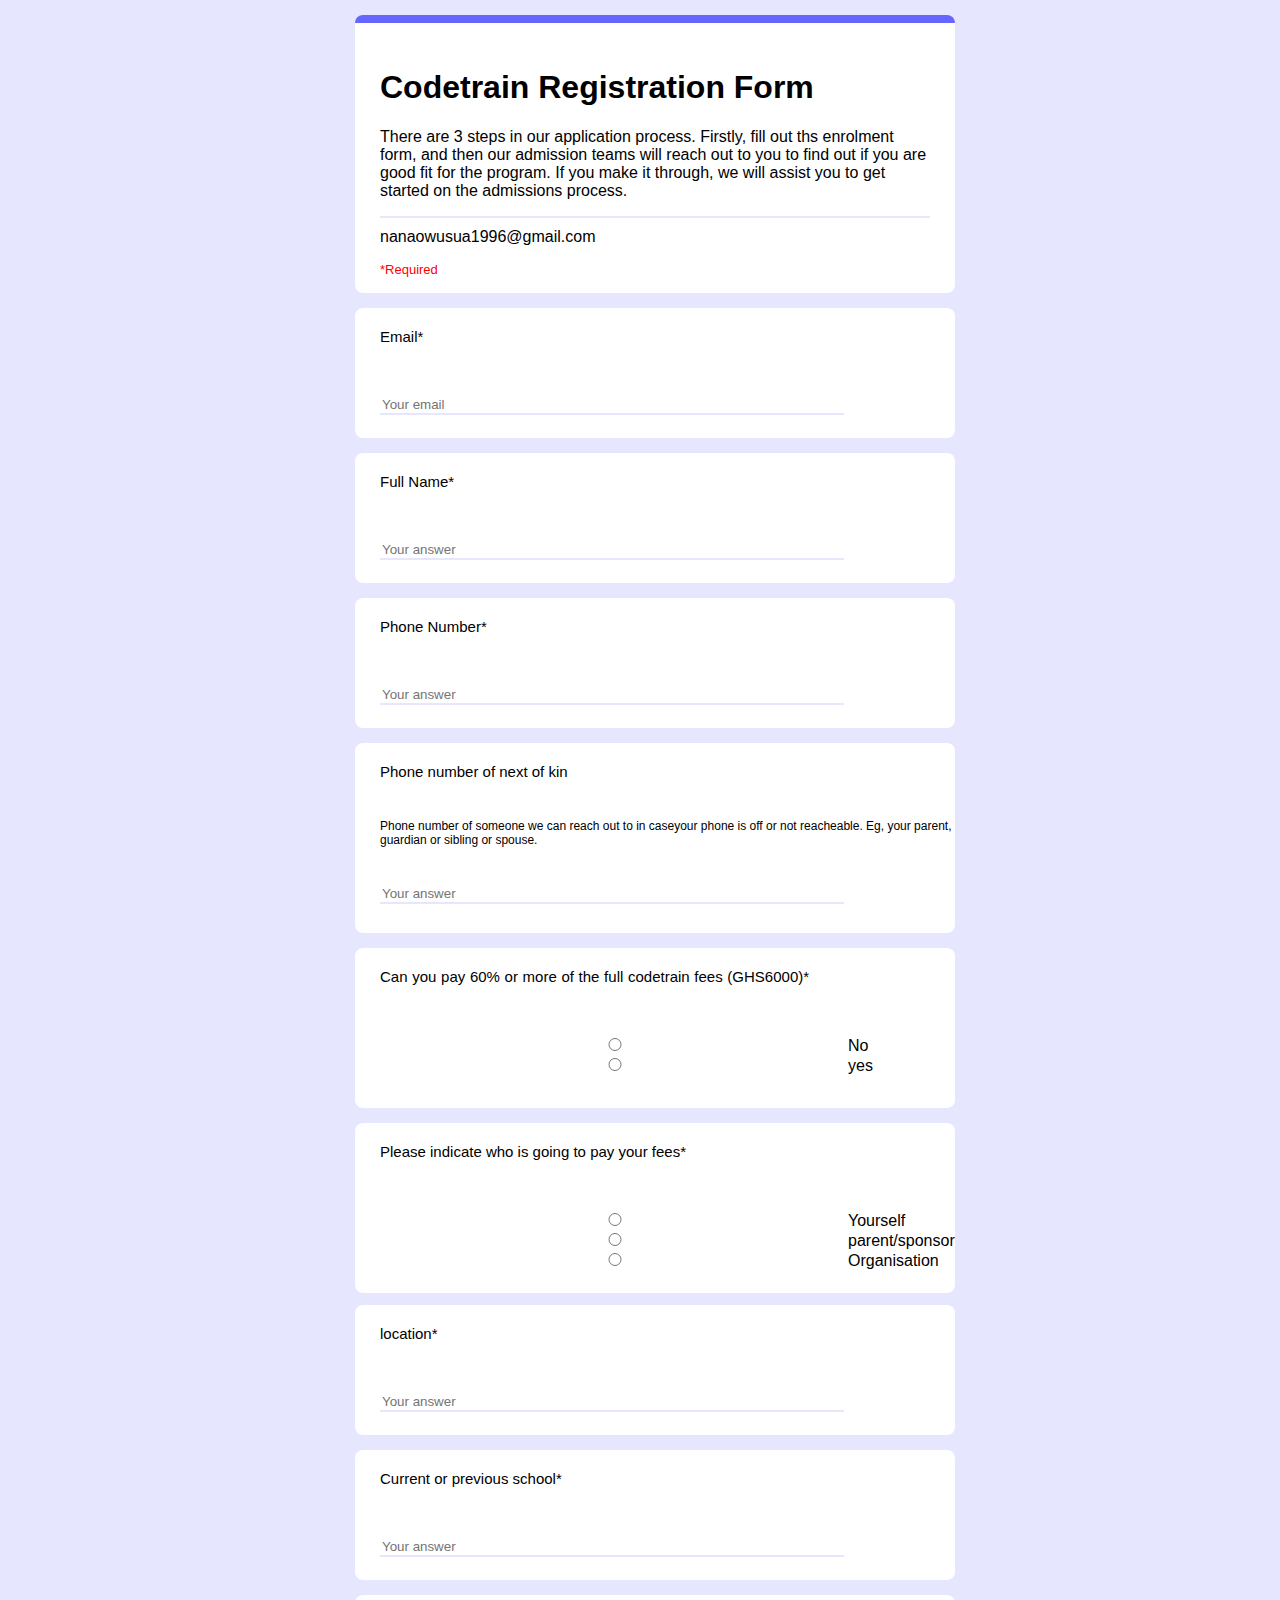
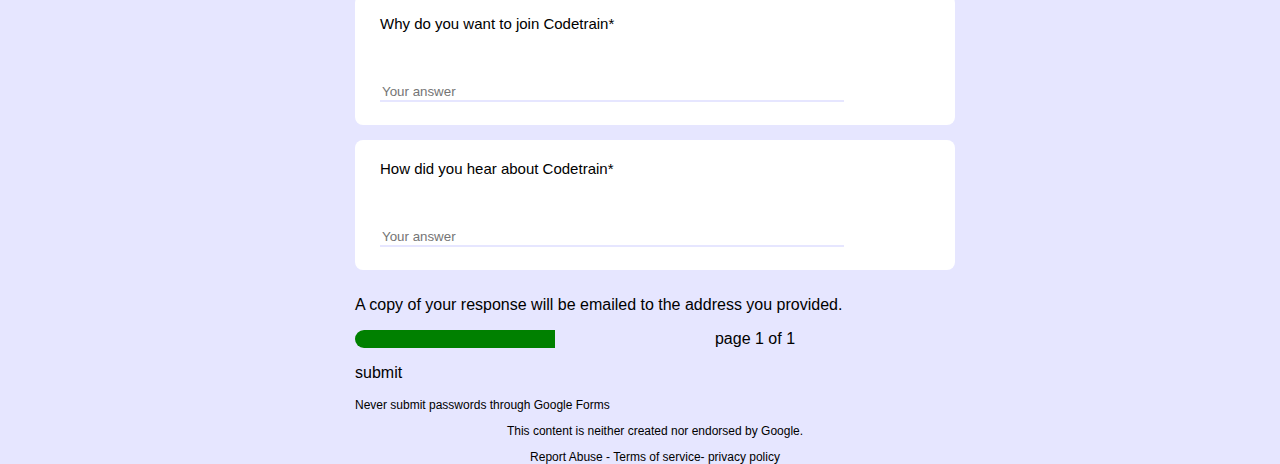
<file: codetrainform.html>
<!DOCTYPE html>
<html>
<head>
	<title>codetrain reg. form</title>
	<link rel="stylesheet" type="text/css" href="codetrainform.css">
</head>
<body class="body">



	<div class="form">

		<div class="title-div">
			<h1>Codetrain Registration Form</h1>
			<p>There are 3 steps in our application process. Firstly, fill out ths enrolment form,
			and then our admission teams will reach out to you to find out if you are good fit for the program.
		If you make it through, we will assist you to get started on the admissions process.</p>
			<p class="my">nanaowusua1996@gmail.com</p>
			<p class="required">*Required</p>
		
		</div>


		<div class="email-div">
			<div class="email"> Email*</div>
			<div class="input-div"><input type="input" name="answer" placeholder="Your email"></div>
		</div>

		<div class="name-div">
			<div class="name"> Full Name*</div>
			<div class="input-div"><input type="input" name="answer" placeholder="Your answer"></div>
		</div>

		<div class="number-div">
			<div class="number"> Phone Number*</div>
			<div class="input-div"><input type="input" name="answer" placeholder="Your answer"></div>
		</div>

		<div class="next-div">
			<div class="next"> Phone number of next of kin</div>
			<p class="other"> Phone number of someone we can reach out to in caseyour phone is off or not reacheable. Eg, your parent, guardian or sibling or spouse. </p>
			<div class="input-div"><input type="input" name="answer" placeholder="Your answer"></div>
		</div>

		<div class="payment-div">
			<div class="payment"> Can you pay 60% or more of the full codetrain fees (GHS6000)*</div>
			<div class="input-div">
					<div>
						<input type="radio" name="your answer">No
					</div>
					<div>
						<input type="radio" name="your answer">yes
					</div>
			</div>
				
		</div>

		<div class="indication-div">
			<div class="indication"> Please indicate who is going to pay your fees*</div>
			<div class="input-div">
	 
				<div>
					<input type="radio" name="your answer">Yourself
				</div>
					
					<div>
					<input type="radio" name="your answer">parent/sponsor
				</div>

				<div>
					<input type="radio" name="your answer">Organisation
				</div>
			
		</div>

		<div class="location-div">
			<div class="location"> location*</div>
			<div class="input-div"><input type="input" name="answer" placeholder="Your answer"></div>
		</div>

		<div class="school-div">
			<div class="school"> Current or previous school*</div>
			<div class="input-div"><input type="input" name="answer" placeholder="Your answer"></div>
		</div>

		<div class="reason-div">
			<div class="reason"> Why do you want to join Codetrain*</div>
			<div class="input-div"><input type="input" name="answer" placeholder="Your answer"></div>
		</div>

		<div class="how-div">
			<div class="how"> How did you hear about Codetrain*</div>
			<div class="input-div"><input type="input" name="answer" placeholder="Your answer"></div>
		</div>



		<div class="last-div">
			<p class="copy">A copy of your response will be emailed to the address you provided. </p>
			<p class="page">page 1 of 1</p>
		</div>
		
			
		<p class="btn"> submit  </p>
				

			
	
			<p class="never"> Never submit passwords through Google Forms</p>
			<p class="terms"> This content is neither created nor endorsed by Google.</p>
			<p class="report"> Report Abuse - Terms of service- privacy policy</p			

			
		
	
	</div>


		
	


</body>
</html>
</file>
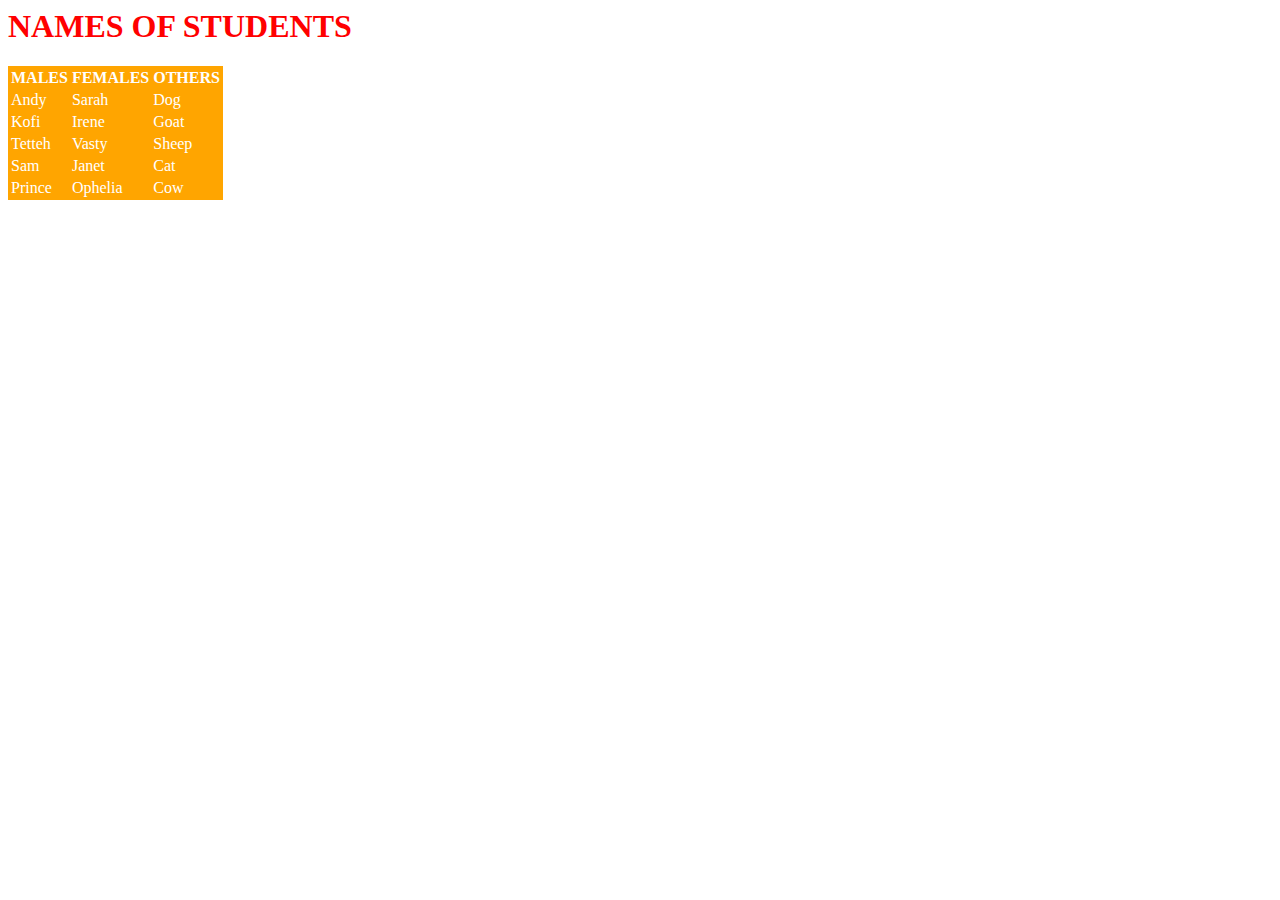
<file: exercise 2.html>
<html><!DOCTYPE html>

<head>
	<title>NAMES OF STUDENTS</title>
	<link rel="stylesheet" type="text/css" href="table.css">
</head>
<body>
	<h1 class="heading">NAMES OF STUDENTS</h1>
	<table>
		<tr>		
			<th>MALES</th>
			<th>FEMALES</th>
			<th>OTHERS</th>
	</tr>
	<tr>
		<td>Andy</td>
		<td>Sarah</td>
		<td>Dog</td>

	</tr>
		<tr>
		<td>Kofi</td>
		<td>Irene</td>
		<td>Goat</td>
		
	</tr>
		<tr>
		<td>Tetteh</td>
		<td>Vasty</td>
		<td>Sheep</td>
		
	</tr>
		<tr>
		<td>Sam</td>
		<td>Janet</td>
		<td>Cat</td>
		
	</tr>
		<tr>
		<td>Prince</td>
		<td>Ophelia</td>
		<td>Cow</td>
		
	</tr>



	</table>

</body>
</html>
</file>
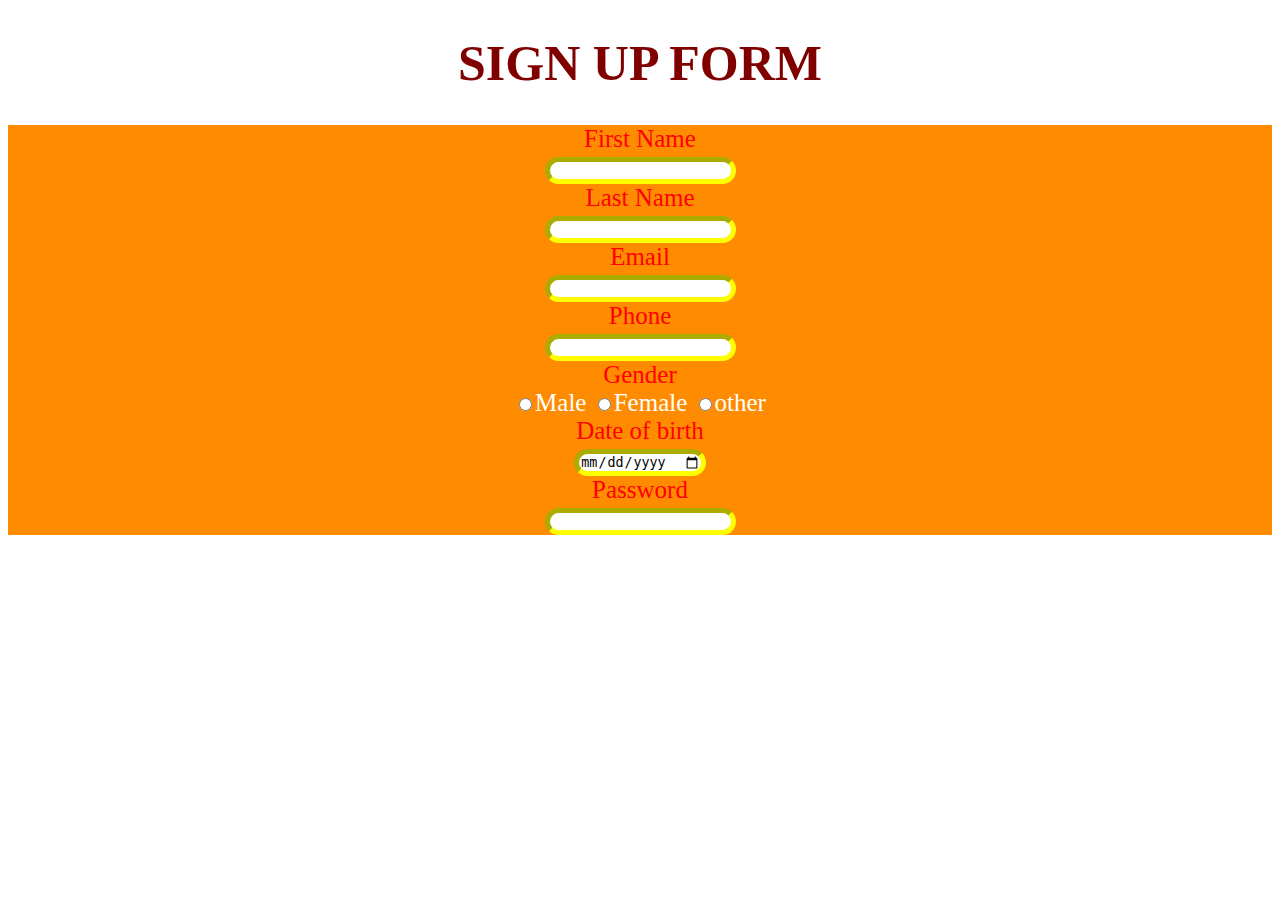
<file: form.html>
<!DOCTYPE html>
<html>
<head>
	<link rel="stylesheet" type="text/css" href="form.css">
	<title>signup form</title>
		
</head>

<body>

	<h1 class="heading" id="form-title">SIGN UP FORM</h1>
	
	<form id="form">
		
			<label>First Name</label>
			<div>
			<input type="text" name="first name">
		</div>

		
			<label>Last Name</label>
		<div>
			<input type="text" name="Last name">
		</div>
			
		
				<label>Email</label>
			    <div>
				<input type="Email" name="Email">
			</div>

			
				<label>Phone</label>
				<div>
				<input type="number" name="Phone">
			</div>

			
				<label>Gender</label>
				<div>
				<input type="radio" name="Gender">Male
				<input type="radio" name="Gender">Female
				<input type="radio" name= "Gender">other

			</div>
			     <label>Date of birth</label>
			     <div>
			     	<input type="date" name="Date of birth">
			</div>	
				  <label>Password</label>	
				  <div>
				  	<input type="Password" name="Password">
				  </div>		

	
		
			
		
	</form>

</body>
</html>
</file>
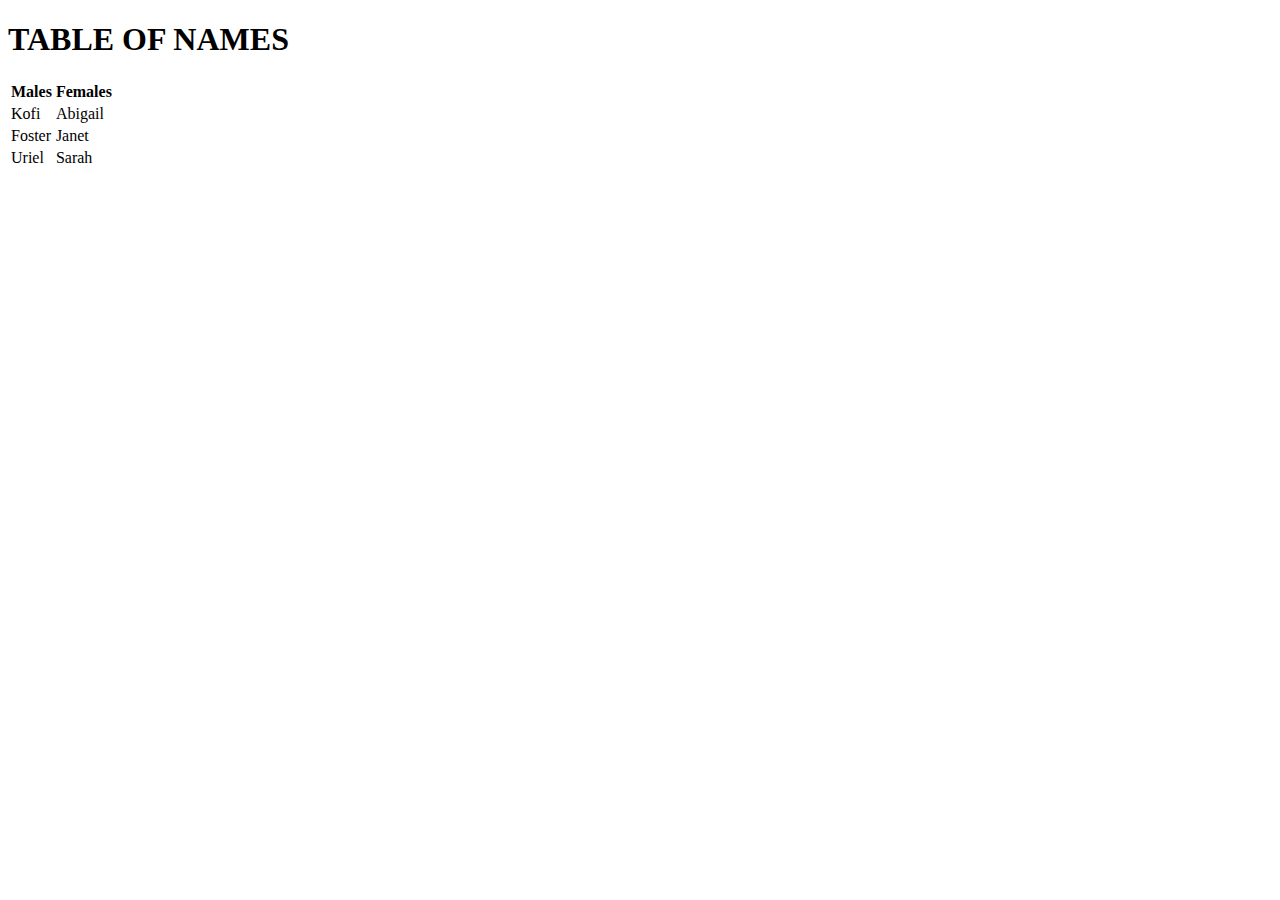
<file: html pratice 2.html>
<!DOCTYPE html>
<html>
<head>
	<title>My Tables</title>
</head>
<body>
	<h1>TABLE OF NAMES</h1>

	<table>
			<th>Males</th>
			<th>Females</th>
		</tr>
		<tr>
			<td>Kofi</td>
			<td>Abigail</td>
		</tr>
		<tr>
			<td>Foster</td>
			<td>Janet</td>
		</tr>
		<tr>
			<td>Uriel</td>
			<td>Sarah</td>
		</tr>
	</table>

</body>
</html>
</file>
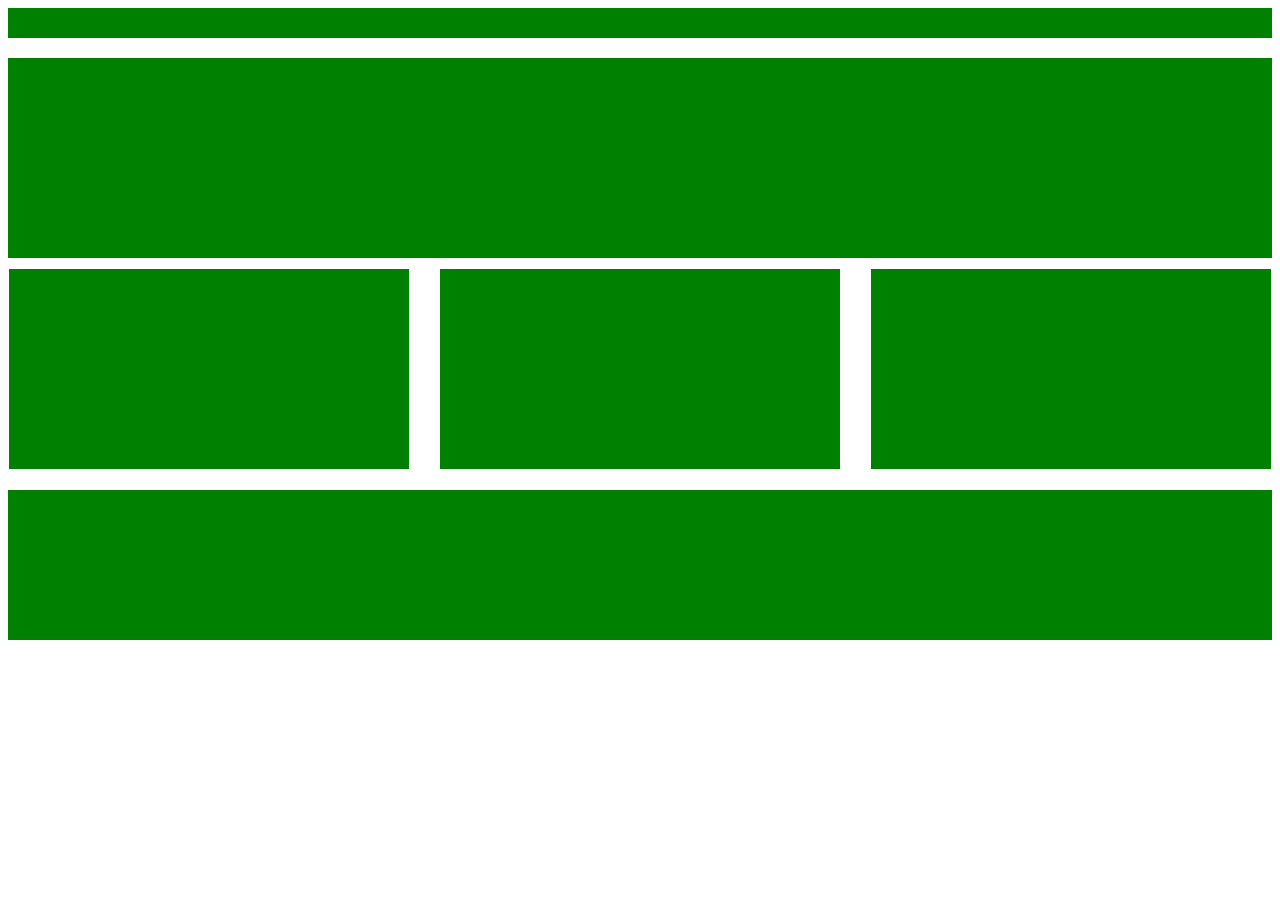
<file: layout.html>
<!DOCTYPE html>
<html>
<head>
	<title>my layout</title>
	<link rel="stylesheet" type="text/css" href="layout.css">
</head>
<body>
	<div class="navbar">
	
	</div>
	<div class="section">
	
	</div>
	
	<div class="flex-container">
		<div class=article></div>
		<div class=article></div>
		<div class=article></div>
	</div>
	<div class="footer">
		
	</div>



</body>
</html>
</file>
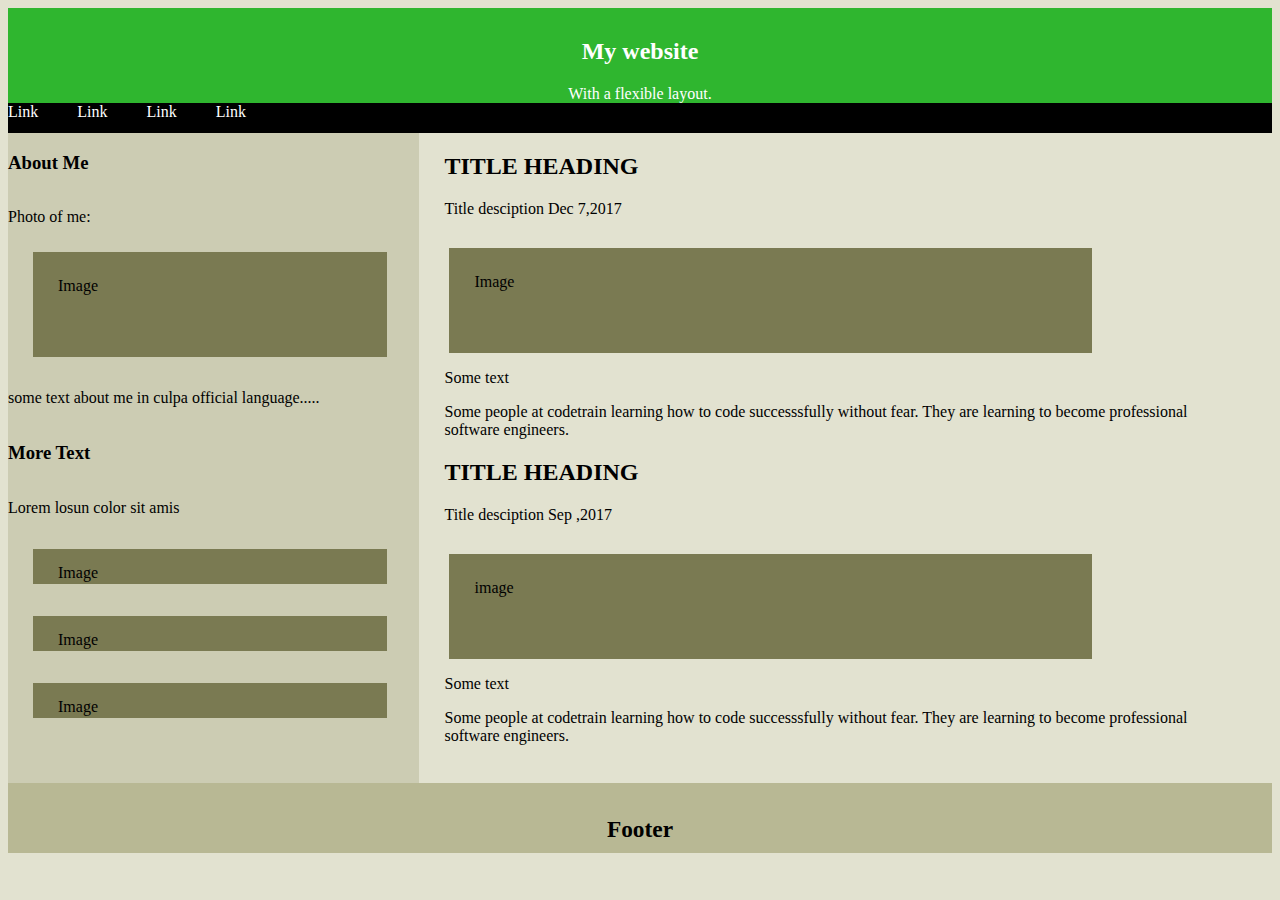
<file: my website.html>
<!DOCTYPE html>
<html>
<head>
	<title>my website</title>
	<link rel="stylesheet" type="text/css" href="my website.css">
</head>
<body class="wholebody">

		<div class="flexbox-item1">
		<h2>My website</h2> 
			<p>With a flexible layout.</p>
		</div>

		<div class="flexbox-item2">Link Link Link Link</div>
	<div class="flexbox-container">
		<div class="flexbox-item3"> 
			<h3> About Me</h3>
			<p> Photo of me:</p>
			<p  class="inner-box"> Image </p>
			<p> some text about me in culpa official language.....</p>
			<h3> More Text</h3>
			<p> Lorem losun color sit amis</p>
			<p class="inner-box1"> Image</p>
			<p class="inner-box2"> Image</p>
			<p class="inner-box3"> Image</p>
		</div>

		<div class="container">
		<h2> TITLE HEADING</h2>
		<P> Title desciption Dec 7,2017</P>
		<div class="flexbox-item4"> Image</div>
		<p>Some text</p>
		<p> Some people at codetrain learning how to code successsfully without fear. They are learning to become professional software engineers.</p>

		<h2> TITLE HEADING</h2>
		<P> Title desciption Sep ,2017</P>
		<div class="flexbox-item5"> image</div>
		<p>Some text</p>
		<p> Some people at codetrain learning how to code successsfully without fear. They are learning to become professional software engineers.</p>

		</div>

	</div>
		<div class="flexbox-item6"> 
			<h3>Footer <h3> 
			</div>

	
	
</body>
</html>
</file>
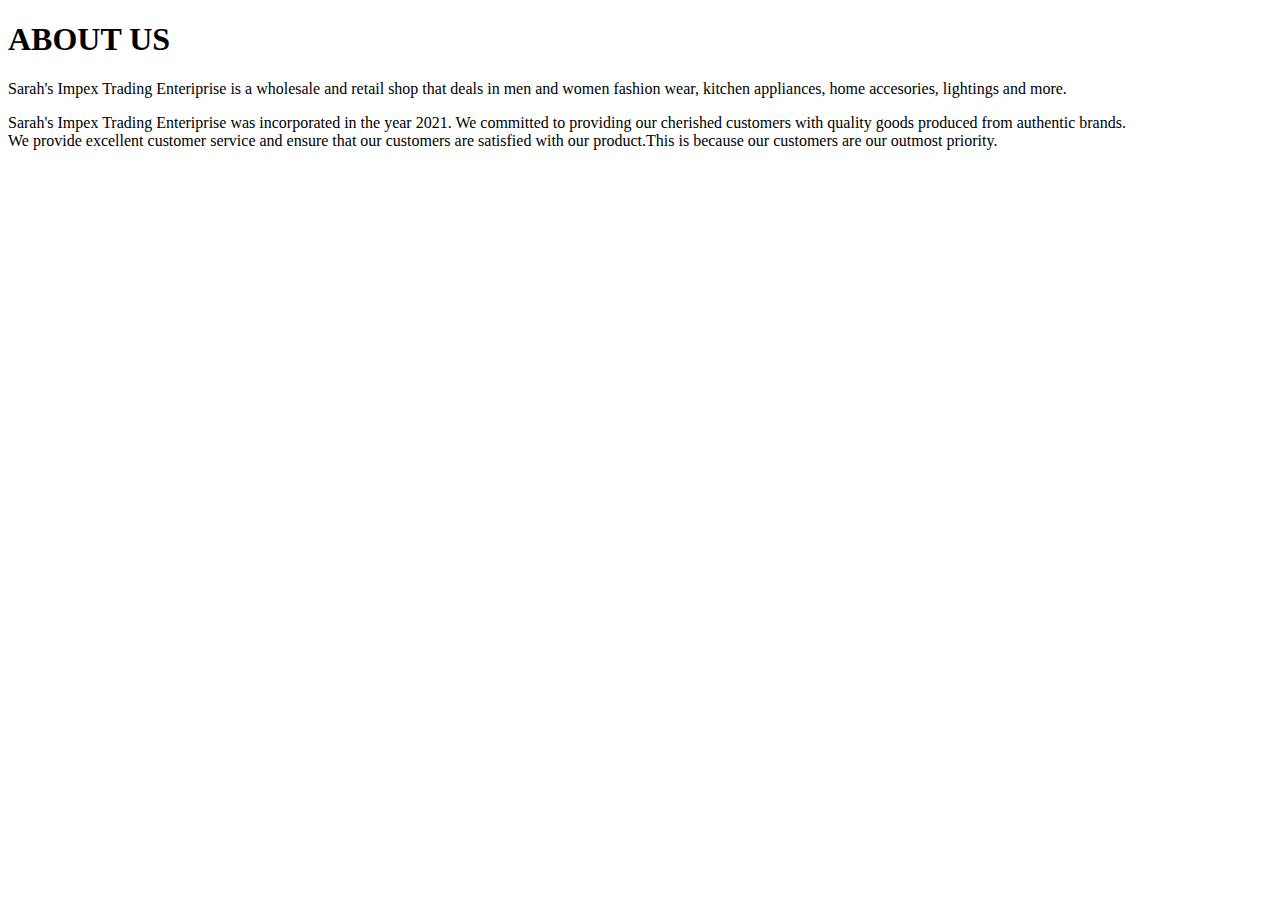
<file: site.html>
<!DOCTYPE html>
<html>
<head>
	<title>sarah'simpextradingent</title>
</head>
<body>
	<h1 class="UPPER CASE">ABOUT US</h1>
	<P>
		Sarah's Impex Trading Enteriprise is a wholesale and retail shop that deals in men and women fashion wear, kitchen appliances, home accesories, lightings and more.
		<div>
			Sarah's Impex Trading Enteriprise was incorporated in the year 2021. We committed to providing our cherished customers with quality goods produced from authentic brands.
		</div>
		
		<div>
			We provide excellent customer service and ensure that our customers are satisfied with our product.This is because our customers are our outmost priority.
		</div>
	</P>


</body>
</html>
</file>
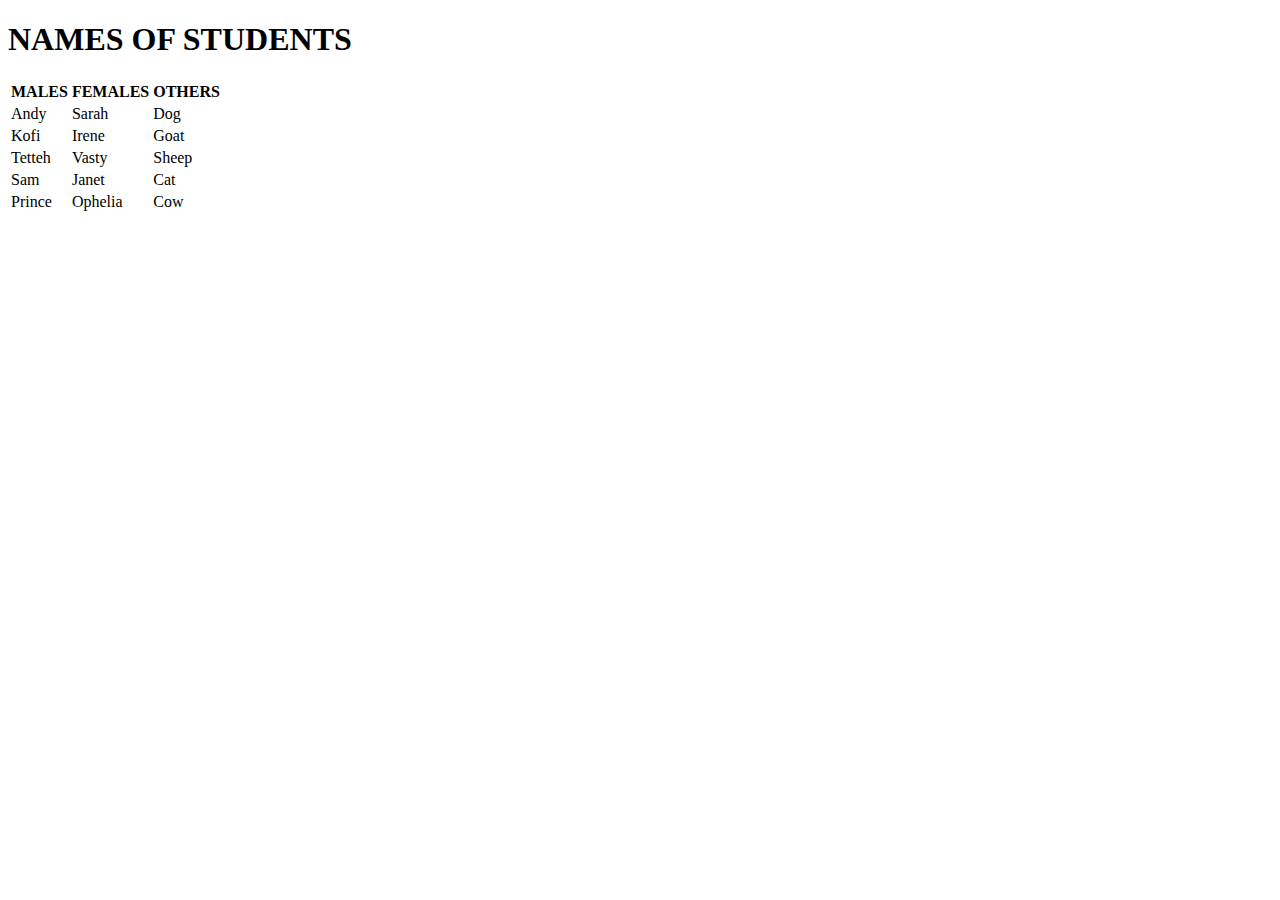
<file: table.html>
<!DOCTYPE html>
<html>
<head>
	<title>NAMES OF STUDENTS</title>
</head>
<body>
	<h1>NAMES OF STUDENTS</h1>
	<table>
		<tr>		
			<th>MALES</th>
			<th>FEMALES</th>
			<th>OTHERS</th>
	</tr>
	<tr>
		<td>Andy</td>
		<td>Sarah</td>
		<td>Dog</td>

	</tr>
		<tr>
		<td>Kofi</td>
		<td>Irene</td>
		<td>Goat</td>
		
	</tr>
		<tr>
		<td>Tetteh</td>
		<td>Vasty</td>
		<td>Sheep</td>
		
	</tr>
		<tr>
		<td>Sam</td>
		<td>Janet</td>
		<td>Cat</td>
		
	</tr>
		<tr>
		<td>Prince</td>
		<td>Ophelia</td>
		<td>Cow</td>
		
	</tr>

	</table>

</body>
</html>
</file>
<file: codetrainform.css>
.body {
	background-color: #e6e6ff;
	font-family: roboto,sans-serif;
	text-align: left;

}
.form {
	height: 1850px;
	width: 600px;
	margin: auto;
}

.title-div {
	height: 220px;
	width: 550px;
	background-color: white;
	margin: 15px;
	border-radius: 8px;
	border-top: 8px solid #6666ff;
	padding: 25px;
}


.required {
	font-size: 13px;
	color: red;
}

.email-div {
	height: 130px;
	width: 600px;
	background-color: white;
	margin: 15px;
	border-radius: 8px;
}

.name-div {
	height: 130px;
	width: 600px;
	background-color: white;
	margin: 15px;
	border-radius: 8px;
}

.number-div {
	height: 130px;
	width: 600px;
	background-color: white;
	margin: 15px;
	border-radius: 8px;
}

.next-div {
	height: 190px;
	width: 600px;
	background-color: white;
	margin: 15px;
	border-radius: 8px;
}

.payment-div{
	height: 160px;
	width: 600px;
	background-color: white;
	margin: 15px;
	border-radius: 8px;
	text-align: left;
	word-spacing: .5px;
}

.indication-div {
	height: 170px;
	width: 600px;
	background-color: white;
	margin: 15px;
	border-radius: 8px;
}


.location-div {
	height: 130px;
	width: 600px;
	background-color: white;
	margin: auto;
	border-radius: 8px;
	margin-top: 35px; 
	


}

.school-div {
	height: 130px;
	width: 600px;
	background-color: white;
	margin: auto;
	border-radius: 8px;
	margin-top: 15px;
}

.reason-div {
	height: 130px;
	width: 600px;
	background-color: white;
	margin: auto;
	border-radius: 8px;
	margin-top: 15px;
}

.how-div {
	height: 130px;
	width: 600px;
	background-color: white;
	margin: auto;
	border-radius: 8px;
	margin-top: 15px;
}

.name,.number,.email,.reason,.how,.school,.location,.next,.payment,.indication {
	padding-top: 20px;
	padding-left: 25px;
	padding-bottom: 25px;
	font-size: 15px;

}

.input-div {
	padding-top: 25px;
	padding-left: 25px;


}
.input-div input {
	width: 80%;
	border: 0;
	outline: 0;
	border-bottom: 2.5px solid #e6e6ff;
}



.sub {
	height: 20px;
	width: 10%;
	border-radius: 5px;
	font-size: 14px;
	word-spacing: 4px;
	font-weight: 540px;
	border-width: 100px;
	padding -top: 15px;
	text-align: center;
	margin: 10px;
	color: white;
	background-color:  #6666ff;

	
}

.copy {
	text-align: left;
	padding-top: 10px;
	font-weight: 400px;
}
.page {
	text-align: center;
	border-left: 200px  solid green;
	border-radius: 140px;
	border-width: 200px;

}
.never {
	font-size: 12px;
	text-align: left;

}

.terms {
	text-align: center;
	font-size: 12px;

}
.report {
	text-underline-position: auto;
	font-size: 12px;
	text-align: center;
}


.clear {
	text-align: right;
	margin-top: 15px;
}


.radio {
	text-align: left;

}

.my {
	width: 100%;
	border: 0;
	outline: 0;
	border-top: 2.5px solid #e6e6ff;
	margin-top: 5px;
	padding-top:10px; 
}
.other {
	text-align: left;
	font-size: 12px;
	padding-top: 2px;
	padding-left: 25px;

}
</file>
<file: table.css>
table {
	background-color: orange;
	color: white;
	text-align: left;
	background background-image: url();
	font-style: 
}
.heading {
      font-style:
	font-size: 50px;
	color: red;
}
</file>
<file: form.css>
.heading {
	font-size: 50px;
	color: maroon;
	text-align: center;


}
form {
	background-color: darkorange;
	color: white;
	font-size: 25px;
	text-align: center;
	
}
label {
	color: red;
	

}
input {
	border-color: yellow;
	border-width: thick; 
	border-radius: 15px;
	



}
.body {
	color: lightgreen;
}

#form-title {
	font-family: cursive;
}

#form {
	font-family: tahoma;
}
</file>
<file: layout.css>
.navbar { height:30px;
	background-color:green;
	width: 100%;
}

.section{ height:200px;
	background-color:green;
	width: 100%;
	margin-top: 20px; 

}
.article{ height: 200px;
	background-color: green;
	width: 400px;
	/*margin: 10px;*/
	border: 1px solid white;
	margin-top: 10px;
	

}

.flex-container{
 display: flex;
	justify-content: space-between;


}
.footer {
	height: 150px;
	background-color: green;
	width: 100%;
	margin-top: 20px
}
</file>
<file: my website.css>
.wholebody {
	background-color: #e2e2d0;
}
.flexbox-container {
	display: inline-flex;
}



.flexbox-item1 {
	background-color: #2fb62f;
	color: white;
	text-align: center;
	height: 85px;
	width: 100%;
	padding-top: 10px;
	
	

}
.flexbox-item2 {
	background-color: black;
	color: white;
	word-spacing: 35px;
	height: 30px;
	padding-top: 25px
	width: 100%;
	display: flex;
	
}

.flexbox-item3 {
	display: inline-flex;
	flex-direction: column;
	height: 650px;
	width: 40%;
	background-color: #ccccb3;
	margin-left: auto;


}
.inner-box {
	height: 80px;
	width: 80%;
	background-color: #7a7a52;
	padding-top: 25px;
	padding-left: 25px;
	margin-left: 25px; 
	margin-top: 10px;
}
.inner-box1,.inner-box2,.inner-box3 {
	height: 20px;
	width: 80%;
	background-color: #7a7a52;
	padding-top: 15px;
	padding-left: 25px;
	margin-left: 25px; 
}

.container {
float: right;
margin-left:25px;
width: 75%;
}

.flexbox-item4 ,.flexbox-item5 {
	height: 80px;
	width: 80%;
	background-color: #7a7a52;
	padding-top: 25px;
	padding-left: 25px;
	margin-left: 5px; 
	margin-top: 30px;
}
.flexbox-item6 {
	background-color: #b8b894;
	color: black;
	text-align: center;
	height: 60px;
	width: 100%;
	padding-top: 10px;
	font-size: 20px;
	
}
</file>
